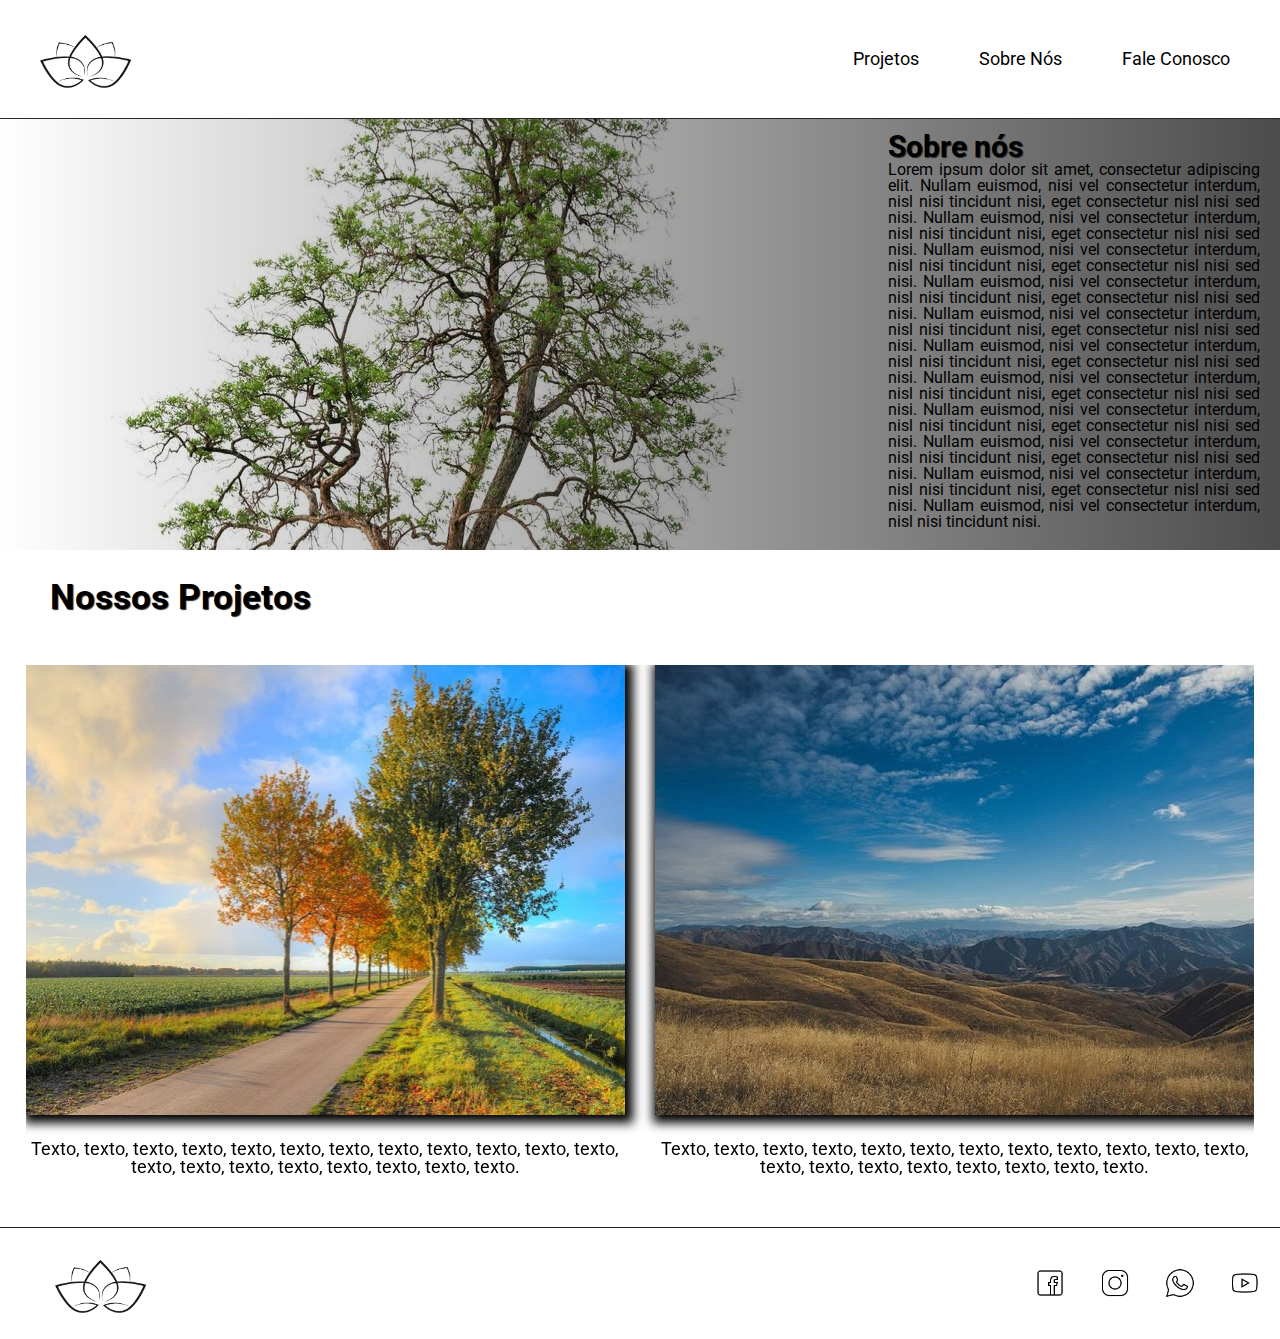
<file: index.html>
<!DOCTYPE html>
<html lang="pt">
<head>
  <meta charset="UTF-8">
  <meta http-equiv="X-UA-Compatible" content="IE=edge">
  <meta name="viewport" content="width=device-width, initial-scale=1.0">
  <title>TECO</title>
  <link rel="shortcut icon" href="/img/Ícone2.ico" type="image/x-icon">
  <link rel="stylesheet" href="css/reset.css">
  <link rel="stylesheet" href="css/style.css">

  <!-- Link Swiper's CSS -->
  <link
  rel="stylesheet"
  href="https://unpkg.com/swiper/swiper-bundle.min.css"
/>
  <link rel="preconnect" href="https://fonts.googleapis.com">
  <link rel="preconnect" href="https://fonts.gstatic.com" crossorigin>
  <link href="https://fonts.googleapis.com/css2?family=Roboto:ital,wght@0,100;0,300;0,400;0,500;0,700;0,900;1,100;1,300;1,400;1,500;1,700;1,900&display=swap" rel="stylesheet">
</head>
<body>
  <header>
      <div class="top">
        <img src="/img/Logo certa.png" alt="Logo da marca, " href="https://.pngtree.com/so/Coração'>Coração png de .pngtree.com/">
      </div>
      <nav>
        <a href="#projetos">Projetos</a>
        <a href="#sobre">Sobre Nós</a>
        <a href="#contato">Fale Conosco</a>
      </nav>
  
  </header>

<section id="sobre">
<section class="about">
  <div>
    <h1>Sobre nós</h1>
    
    <p>Lorem ipsum dolor sit amet, consectetur adipiscing elit. Nullam euismod, nisi vel consectetur interdum, nisl nisi tincidunt nisi, eget consectetur nisl nisi sed nisi. Nullam euismod, nisi vel consectetur interdum, nisl nisi tincidunt nisi, eget consectetur nisl nisi sed nisi. Nullam euismod, nisi vel consectetur interdum, nisl nisi tincidunt nisi, eget consectetur nisl nisi sed nisi. Nullam euismod, nisi vel consectetur interdum, nisl nisi tincidunt nisi, eget consectetur nisl nisi sed nisi. Nullam euismod, nisi vel consectetur interdum, nisl nisi tincidunt nisi, eget consectetur nisl nisi sed nisi. Nullam euismod, nisi vel consectetur interdum, nisl nisi tincidunt nisi, eget consectetur nisl nisi sed nisi. Nullam euismod, nisi vel consectetur interdum, nisl nisi tincidunt nisi, eget consectetur nisl nisi sed nisi. Nullam euismod, nisi vel consectetur interdum, nisl nisi tincidunt nisi, eget consectetur nisl nisi sed nisi. Nullam euismod, nisi vel consectetur interdum, nisl nisi tincidunt nisi, eget consectetur nisl nisi sed nisi. Nullam euismod, nisi vel consectetur interdum, nisl nisi tincidunt nisi, eget consectetur nisl nisi sed nisi. Nullam euismod, nisi vel consectetur interdum, nisl nisi tincidunt nisi.
  </div>
</section>
</section>

<section>

  <!-- Swiper -->
<section id="projetos">
  <h1>Nossos Projetos</h1>
  <!-- Swiper -->
  <div class="swiper mySwiper">
    <div class="swiper-wrapper">
      <div class="swiper-slide">
        <img src="img/img1.jpg" alt="">
        <p>Texto, texto, texto, texto, texto, texto, texto, texto, texto, texto, texto, texto, texto, texto, texto, texto, texto, texto, texto, texto.</p>
      </div>
      <div class="swiper-slide">
        <img src="img/img2.jpg" alt="">
        <p>Texto, texto, texto, texto, texto, texto, texto, texto, texto, texto, texto, texto, texto, texto, texto, texto, texto, texto, texto, texto.</p>
      </div>
      <div class="swiper-slide">
        <img src="img/img3.jpg" alt="">
        <p>Texto, texto, texto, texto, texto, texto, texto, texto, texto, texto, texto, texto, texto, texto, texto, texto, texto, texto, texto, texto.</p>
      </div>
      <div class="swiper-slide">
        <img src="img/img4.jpg" alt="">
        <p>Texto, texto, texto, texto, texto, texto, texto, texto, texto, texto, texto, texto, texto, texto, texto, texto, texto, texto, texto, texto.</p>
      </div>
      <div class="swiper-slide">
        <img src="img/img5.jpg" alt="">
        <p>Texto, texto, texto, texto, texto, texto, texto, texto, texto, texto, texto, texto, texto, texto, texto, texto, texto, texto, texto, texto.</p>
      </div>
      <div class="swiper-slide">
        <img src="img/img6.jpg" alt="">
        <p>Texto, texto, texto, texto, texto, texto, texto, texto, texto, texto, texto, texto, texto, texto, texto, texto, texto, texto, texto, texto.</p>
      </div>
      <div class="swiper-slide">
        <img src="img/img7.jpg" alt="">
        <p>Texto, texto, texto, texto, texto, texto, texto, texto, texto, texto, texto, texto, texto, texto, texto, texto, texto, texto, texto, texto.</p>
      </div>  
    </div>
</section>
<section>

<footer>
  <section id="contato">
  <img src="/img/Logo certa.png" alt="">
  <div class="media">
    <a href="https://facebook.com/barbearia" target="_blank" rel="noopener noreferrer">
      <img src="img/facebook.png" alt="imagem do facebook">
    </a>
    <a href="https://instagram.com/barbearia" target="_blank" rel="noopener noreferrer">
      <img src="img/instagram.png" alt="imagem do instagram">
    </a>
    <a href="https://api.whatsapp.com/send?phone=5555999999999&text=Ol%C3%A1%2C%20gostaria%20de%20agendar%20um%20hor%C3%A1rio%3F" target="_blank" rel="noopener noreferrer">
      <img src="img/whatsapp.png" alt="imagem do whatsapp">
    </a>
    <a class="youtube" href="https://youtube.com/barbearia" target="_blank" rel="noopener noreferrer">
      <img src="img/youtube.png" alt="imagem do youtube">
    </a>
  </div>
</section>
</footer>

   <!-- Swiper JS -->
   <script src="https://unpkg.com/swiper/swiper-bundle.min.js"></script>

   <!-- Initialize Swiper -->
   <script>
     var swiper = new Swiper(".mySwiper", {
       slidesPerView: 2,
       spaceBetween: 30,
       loop: true,
       loopFillGroupWithBlank: true,
       autoplay: {
          delay: 1500,
          disableOnInteraction: false,
        },
     });
   </script>
</body>
</html>
</file>
<file: css/style.css>
body {
  font-family: 'Roboto', sans-serif;
  background:#ffffff;
  }

html {
  scroll-behavior: smooth;
}

header {
  background-color: #fff;
  display: flex;
  border-bottom: 1px solid #272727;
  justify-content: space-between;
  position: fixed;
  top: 0;
  width: 100%;
}

.top img {
  inline-size: 100px;
  justify-content: left;
  margin-left: 35px;
  margin-top: 30px;
}

nav {
  width: 100%;
  display: flex;
  justify-content: right;
  padding: 20px;
  inline-size: unset;
}

nav a {
  text-decoration: none;
  color: #000;
  font-size: 18px;
  margin: 30px;
 }

nav a:hover {
   color:#000;
   font-weight: bold;
   text-decoration: underline;
 }

.container {
  width: 100%;
  color: #000;
  border: 1px solid #000;
  text-align: center;
  padding: 25px;
  margin: 5px;
  inline-size: unset;
  border-radius: 5px;
}

#media {
  display: flex;
  align-items: center;
  justify-content: center;
}

.about {
  display: flex;
  background-image: url(/img/natureza.jpg);
  background-repeat: no-repeat;
  background: linear-gradient(to right, rgba(255, 255, 255, 0) 0%,rgba(0,0,0,0.7) 100%), url(/img/natureza.jpg);
  background-size: initial;
  background-position: 0%;
  padding: 20px;
  margin-top: 100px;
}

.about h1 {
  font-size: 30px;
  display: flex;
  font-weight: bold;
  text-shadow: #272727 1px 1px 1px;
}

.about div {
  display: flex;
  flex-direction: column;
  text-align: justify;
  margin-top: 1%;
  margin-left: 70%;
  align-items: flex-start;
}

.projetos h1 {
  display: none;
}

footer img {
  inline-size: 100px;
  margin-left: 35px;
  margin-top: 3px;
}

footer .media {
  width: 320px;
  display: flex;
  justify-content: space-evenly;
  
}

#contato {
  display: flex;
  justify-content: space-between;
  padding-left: 15px;
  padding-right: 20px;
  align-items: center;
  border-top: 1px solid #272727;
  padding-top: 24.5px;
  padding-bottom: 24px;
}

footer .media {
  display: flex;
  justify-content: flex-end;
}

footer .media a{
  text-decoration: none;
  transition: 0.3s;
  display: inline-block;}

footer .media a:hover{
  transform: translateY(-15px);
}

footer .media img{
  inline-size: 30px;
  align-items: right;
}

#projetos {
  margin: 2%;
}

#projetos h1{
  margin-top: 30px;
  margin-bottom: 50px;
  font-size: 35px;
  font-weight: bold;
  text-shadow: #272727 1px 1px 1px;
  margin-left: 2%;
}


.swiper-slide img{
  text-align: center;
  font-size: 18px;
  background: #fff;
  display: -webkit-box;
  display: -ms-flexbox;
  display: -webkit-flex;
  display: flex;
  -webkit-box-pack: center;
  -ms-flex-pack: center;
  -webkit-justify-content: center;
  justify-content: center;
  -webkit-box-align: center;
  -ms-flex-align: center;
  -webkit-align-items: center;
  align-items: center;
  box-shadow: 3px 3px 10px 5px #000;
  -moz-box-shadow: 3px 3px 10px 1px #000;
  -webkit-box-shadow: 3px 3px 10px 5px #000;
  -o-box-shadow: 3px 3px 10px 5px #000;
}

.mySwiper p{
  font-size: 18px;
  text-align: center;
  margin-top: 25px;
  margin-bottom: 25px;
  align-content: justify;
}

.mySwiper{
  padding: 30px;
}

.swiper-slide img {
  display: flex;
  width: 100%;
  height: 100%;
  object-fit: cover;
}

@media (max-width:768px){
.top img {
  inline-size: 100px;
  justify-content: left;
  margin-top: 15px;
  padding-bottom: 20px;
  margin-left: 10px;
}

.about {
  display: flex;
  background-image: url(/img/natureza.jpg);
  background-repeat: no-repeat;
  background: linear-gradient(to right, rgba(255, 255, 255, 0) 0%,rgba(0,0,0,0.7) 100%), url(/img/natureza.jpg);
  background-size: initial;
  background-position: 45%;
  padding: 20px;
  margin-top: 100px;
}

.about div {
  display: flex;
  flex-direction: column;
  text-align: justify;
  margin-top: 1%;
  margin-left: 55%;
  align-items: flex-start;
}
}

@media (max-width:425px){

.top img{
  margin-left: 150px;
  margin-top: 15px;
}

nav {
  width: 150px;
  display: flex;
  margin-top: 50px;
  flex-direction: row;
  justify-content:flex-end;
  align-content: flex-start;

}

.about {
  display: flex;
  background-image: url(/img/natureza.jpg);
  background-repeat: no-repeat;
  background: linear-gradient(to right, rgba(255, 255, 255, 0) 0%,rgba(0,0,0,0.7) 100%), url(/img/natureza.jpg);
  background-size: auto;
  background-position: 60%;
  padding: 20px;
  margin-top: 100px;
}

.about div {
  display: flex;
  flex-direction: column;
  text-align: justify;
  margin-top: 25%;
  margin-left: 15%;
  align-items: flex-start;
}
}

@media(max-width:375px){
  .about {
    display: flex;
    background-image: url(/img/natureza.jpg);
    background-repeat: no-repeat;
    background: linear-gradient(to right, rgba(255, 255, 255, 0) 0%,rgba(0,0,0,0.7) 100%), url(/img/natureza.jpg);
    background-size: auto;
    background-position: 60%;
    padding: 20px;
    margin-top: 100px;
  }
 
}

@media(max-width:320px){
  .about {
    display: flex;
    background-image: url(/img/natureza.jpg);
    background-repeat: no-repeat;
    background: linear-gradient(to right, rgba(255, 255, 255, 0) 0%,rgba(0,0,0,0.7) 100%), url(/img/natureza.jpg);
    background-size: auto;
    background-position: 60%;
    padding: 20px;
    margin-top: 100px;
  }
 
  .top img{
    margin-left: 150px;
    margin-top: 15px;
  }
  
  nav {
    width: 115px;
    display: flex;
    margin-top: 50px;
    flex-direction: row;
    justify-content: flex-end;
    align-content: flex-start;
  }  

  
  header{
    width: 320px;
    display: flex;
    justify-content: space-evenly;
    flex-direction: row;
  }

  #contato{
    display: flex;
    flex-direction: column;
  }

  footer .media{
    display: flex;
    justify-content: center;
    flex-direction: row;
    padding: 15px;
  }


}
</file>
